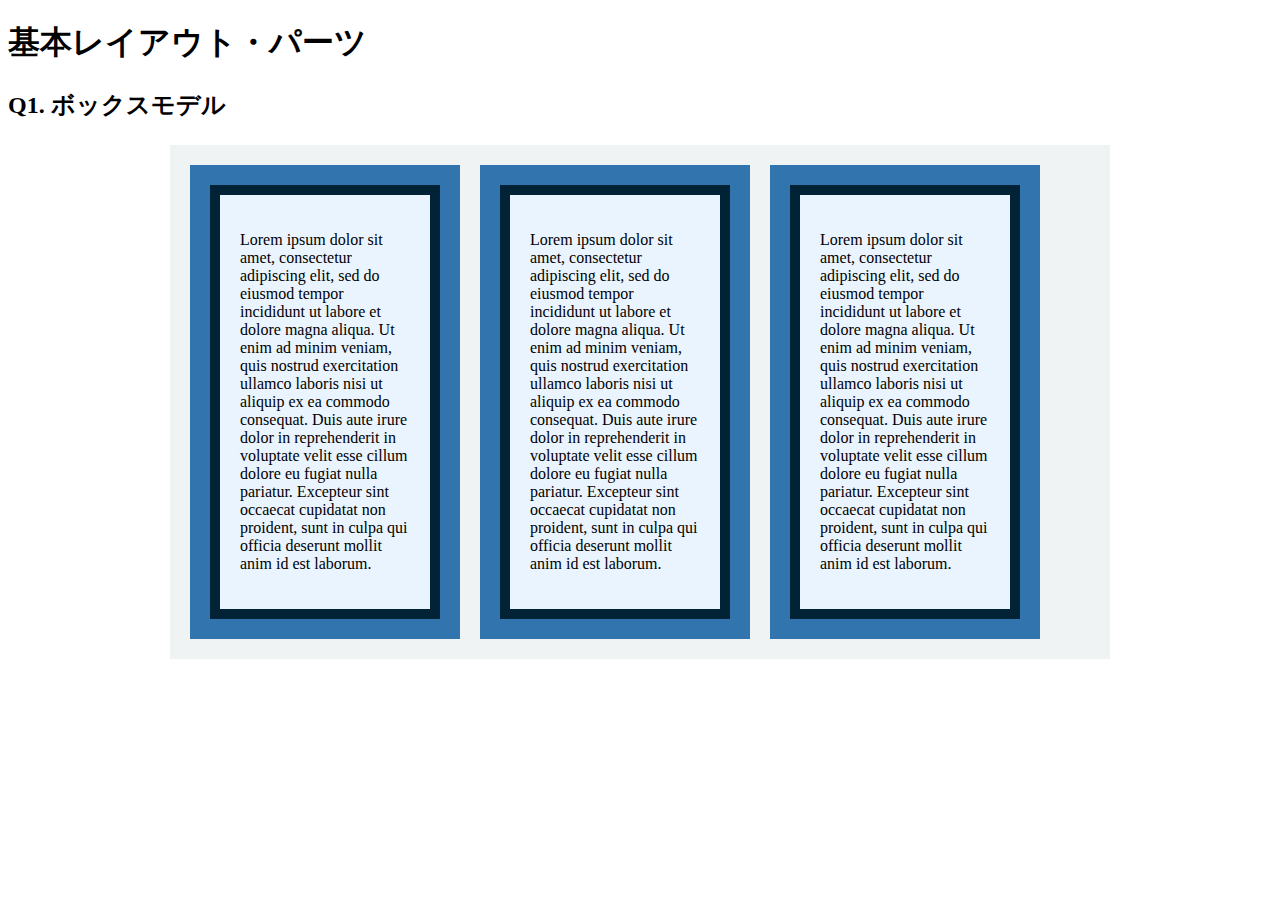
<file: layout_parts/q1/index.html>
<!DOCTYPE html>
<html>
  <head>
    <meta charset="utf-8">
    <meta http-equiv="X-UA-Compatible" content="IE=edge">
    <meta name="viewport" content="width=device-width, initial-scale=1.0, maximum-scale=1.0, user-scalable=no">
    <meta name="format-detection" content="telephone=no">
    <title>基本レイアウト・パーツ</title>
    <link rel="stylesheet" href="http://gizumo-inc.github.io/sample/front-lesson/layout_parts_new/assets/css/reset.css">
    <link rel="stylesheet" href="http://gizumo-inc.github.io/sample/front-lesson/layout_parts_new/assets/css/base.css">
    <link rel="stylesheet" href="css/style.css">
  </head>
  <body>
    <div class="wrapper">
      <h1 class="title">基本レイアウト・パーツ</h1>
      <h2 class="headline">
        <p class="headline__text">Q1. ボックスモデル</p>
      </h2>
      <div class="box">
        <!-- 回答はクラスq1の要素の中に書いてね -->
        <!-- すでについてるクラスにはstyleを指定しない。styleをつける場合は自分で新たにクラスをつけること -->
        <div class="q1 q1_box clearfix">
          <div class="q1_box_content">
            <div class="q1_box_content_text">
              <p>Lorem ipsum dolor sit amet, consectetur adipiscing elit, sed do eiusmod tempor incididunt ut labore et dolore magna aliqua. Ut enim ad minim veniam, quis nostrud exercitation ullamco laboris nisi ut aliquip ex ea commodo consequat. Duis aute irure dolor in reprehenderit in voluptate velit esse cillum dolore eu fugiat nulla pariatur. Excepteur sint occaecat cupidatat non proident, sunt in culpa qui officia deserunt mollit anim id est laborum.</p>
            </div>
          </div>
          <div class="q1_box_content">
            <div class="q1_box_content_text">
              <p>Lorem ipsum dolor sit amet, consectetur adipiscing elit, sed do eiusmod tempor incididunt ut labore et dolore magna aliqua. Ut enim ad minim veniam, quis nostrud exercitation ullamco laboris nisi ut aliquip ex ea commodo consequat. Duis aute irure dolor in reprehenderit in voluptate velit esse cillum dolore eu fugiat nulla pariatur. Excepteur sint occaecat cupidatat non proident, sunt in culpa qui officia deserunt mollit anim id est laborum.</p>
            </div>
          </div>
          <div class="q1_box_content">
            <div class="q1_box_content_text">
              <p>Lorem ipsum dolor sit amet, consectetur adipiscing elit, sed do eiusmod tempor incididunt ut labore et dolore magna aliqua. Ut enim ad minim veniam, quis nostrud exercitation ullamco laboris nisi ut aliquip ex ea commodo consequat. Duis aute irure dolor in reprehenderit in voluptate velit esse cillum dolore eu fugiat nulla pariatur. Excepteur sint occaecat cupidatat non proident, sunt in culpa qui officia deserunt mollit anim id est laborum.</p>
            </div>
          </div>
        </div>
        <!-- 回答はクラスq1の要素の中に書いてね -->
      </div>
    </div>
  </body>
</html>
</file>
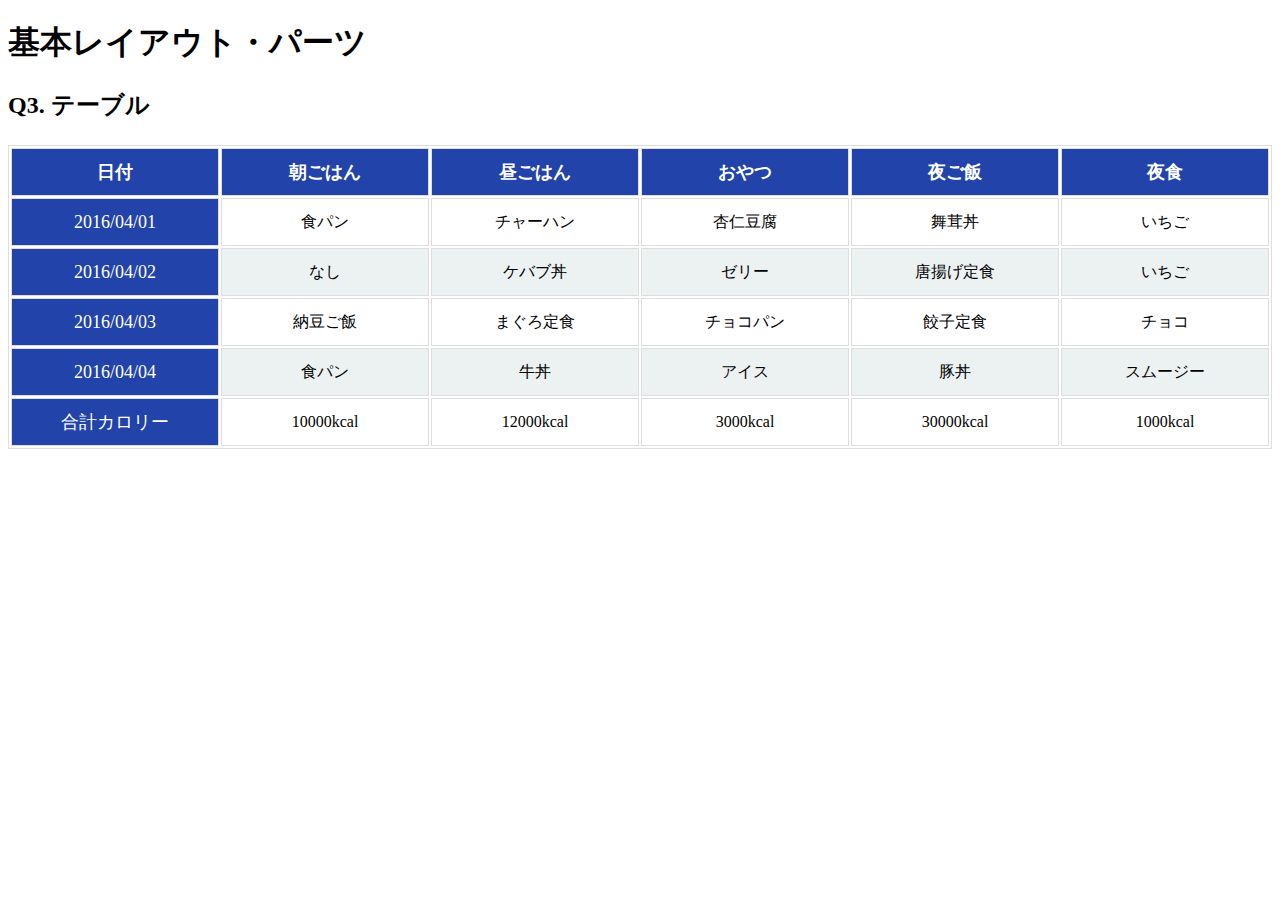
<file: layout_parts/q3/index.html>
<!DOCTYPE html>
<html>
  <head>
    <meta charset="utf-8">
    <meta http-equiv="X-UA-Compatible" content="IE=edge">
    <meta name="viewport" content="width=device-width, initial-scale=1.0, maximum-scale=1.0, user-scalable=no">
    <meta name="format-detection" content="telephone=no">
    <title>基本レイアウト・パーツ</title>
    <link rel="stylesheet" href="http://gizumo-inc.github.io/sample/front-lesson/layout_parts_new/assets/css/reset.css">
    <link rel="stylesheet" href="http://gizumo-inc.github.io/sample/front-lesson/layout_parts_new/assets/css/base.css">
    <link rel="stylesheet" href="css/style.css">
  </head>
  <body>
    <div class="wrapper">
      <h1 class="title">基本レイアウト・パーツ</h1>
      <h2 class="headline">
        <p class="headline__text">Q3. テーブル</p>
      </h2>
      <div class="box">
        <!-- 回答はクラスq3の要素の中に書いてね -->
        <!-- すでについてるクラスにはstyleを指定しない。styleをつける場合は自分で新たにクラスをつけること -->
        <div class="q3">
          <table class="question3"> 
            <thead>
              <tr>
                <th>日付</th>
                <th>朝ごはん</th>
                <th>昼ごはん</th>
                <th>おやつ</th>
                <th>夜ご飯</th>
                <th>夜食</th> 
              </tr>
            </thead>
            <tbody>
              <tr>
                <td>2016/04/01</td>
                <td>食パン</td>
                <td>チャーハン</td>
                <td>杏仁豆腐</td>
                <td>舞茸丼</td>
                <td>いちご</td>
              </tr>
              <tr>
                <td>2016/04/02</td>
                <td>なし</td>
                <td>ケバブ丼</td>
                <td>ゼリー</td>
                <td>唐揚げ定食</td>
                <td>いちご</td>
              </tr>
              <tr>
                <td>2016/04/03</td>
                <td>納豆ご飯</td>
                <td>まぐろ定食</td>
                <td>チョコパン</td>
                <td>餃子定食</td>
                <td>チョコ</td>
              </tr>
              <tr>
                <td>2016/04/04</td>
                <td>食パン</td>
                <td>牛丼</td>
                <td>アイス</td>
                <td>豚丼</td>
                <td>スムージー</td>
              </tr>
              <tr>
                <td>合計カロリー</td>
                <td>10000kcal</td>
                <td>12000kcal</td>
                <td>3000kcal</td>
                <td>30000kcal</td>
                <td>1000kcal</td>
              </tr>
            </tbody>
          </table>
          
        </div>
        <!-- 回答はクラスq3の要素の中に書いてね -->
      </div>
    </div>
  </body>
</html>
</file>
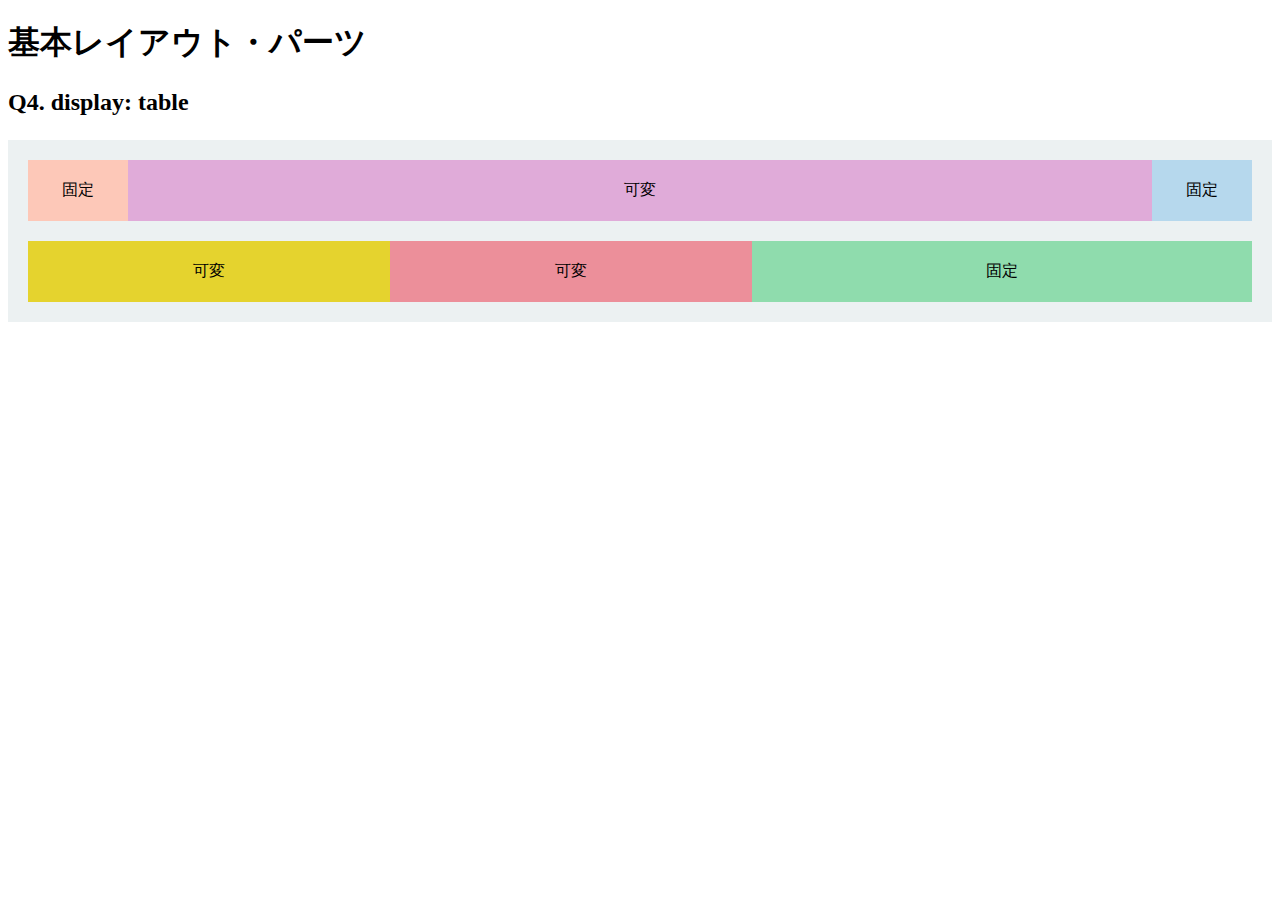
<file: layout_parts/q4/index.html>
<!DOCTYPE html>
<html>
  <head>
    <meta charset="utf-8">
    <meta http-equiv="X-UA-Compatible" content="IE=edge">
    <meta name="viewport" content="width=device-width, initial-scale=1.0, maximum-scale=1.0, user-scalable=no">
    <meta name="format-detection" content="telephone=no">
    <title>基本レイアウト・パーツ</title>
    <link rel="stylesheet" href="http://gizumo-inc.github.io/sample/front-lesson/layout_parts_new/assets/css/reset.css">
    <link rel="stylesheet" href="http://gizumo-inc.github.io/sample/front-lesson/layout_parts_new/assets/css/base.css">
    <link rel="stylesheet" href="css/style.css">
  </head>
  <body>
    <div class="wrapper">
      <h1 class="title">基本レイアウト・パーツ</h1>
      <h2 class="headline">
        <p class="headline__text">Q4. display: table</p>
      </h2>
      <div class="box"> 
        <!-- 回答はクラスq4の要素の中に書いてね -->
        <!-- すでについてるクラスにはstyleを指定しない。styleをつける場合は自分で新たにクラスをつけること -->
        <!-- 新たにタグは追加しなくてもできます。 -->
        <div class="q4 question4">
          <div class="q4_block">
            <div class="q4_block_container pink">固定</div>
            <div class="q4_block_container purple">可変</div>
            <div class="q4_block_container blue">固定</div> 
          </div>
          <div class="q4_block">
            <div class="q4_block_container yellow">可変</div>
            <div class="q4_block_container red">可変</div>
            <div class="q4_block_container green">固定</div>
          </div>
        </div>
        <!-- 回答はクラスq4の要素の中に書いてね -->
      </div>
    </div>
  </body>
</html>
</file>
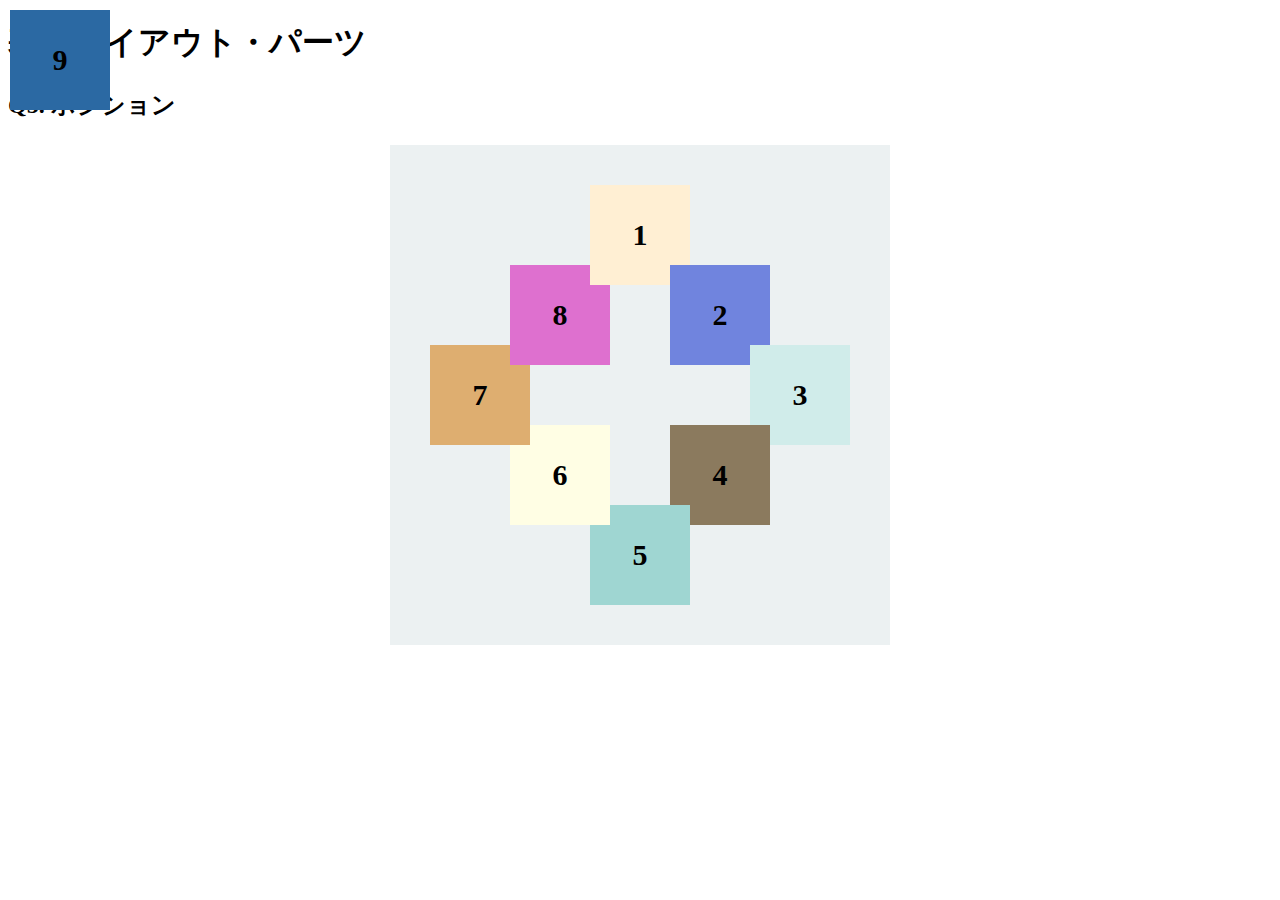
<file: layout_parts/q5/index.html>
<!DOCTYPE html>
<html>
  <head>
    <meta charset="utf-8">
    <meta http-equiv="X-UA-Compatible" content="IE=edge">
    <meta name="viewport" content="width=device-width, initial-scale=1.0, maximum-scale=1.0, user-scalable=no">
    <meta name="format-detection" content="telephone=no">
    <title>基本レイアウト・パーツ</title>
    <link rel="stylesheet" href="http://gizumo-inc.github.io/sample/front-lesson/layout_parts_new/assets/css/reset.css">
    <link rel="stylesheet" href="http://gizumo-inc.github.io/sample/front-lesson/layout_parts_new/assets/css/base.css">
    <link rel="stylesheet" href="css/style.css">
  </head>
  <body>
    <div class="wrapper">
      <h1 class="title">基本レイアウト・パーツ</h1>
      <h2 class="headline">
        <p class="headline__text">Q5. ポジション</p>
      </h2>
      <div class="box">
        <!-- 回答はクラスq5の要素の中に書いてね -->
        <!-- すでについてるクラスにはstyleを指定しない。styleをつける場合は自分で新たにクラスをつけること -->
        <!-- 新たにタグは追加しなくてもできます。 -->
        <div class="q5 question5">
          <div class="q5_container box_08">8</div>
          <div class="q5_container box_05">5</div>
          <div class="q5_container box_01">1</div>
          <div class="q5_container box_07">7</div>
          <div class="q5_container box_04">4</div>
          <div class="q5_container box_06">6</div>
          <div class="q5_container box_02">2</div>
          <div class="q5_container box_03">3</div>
          <div class="q5_container box_09">9</div>
        </div> 
        <!-- 回答はクラスq5の要素の中に書いてね -->
      </div>
    </div>
  </body>
</html>
</file>
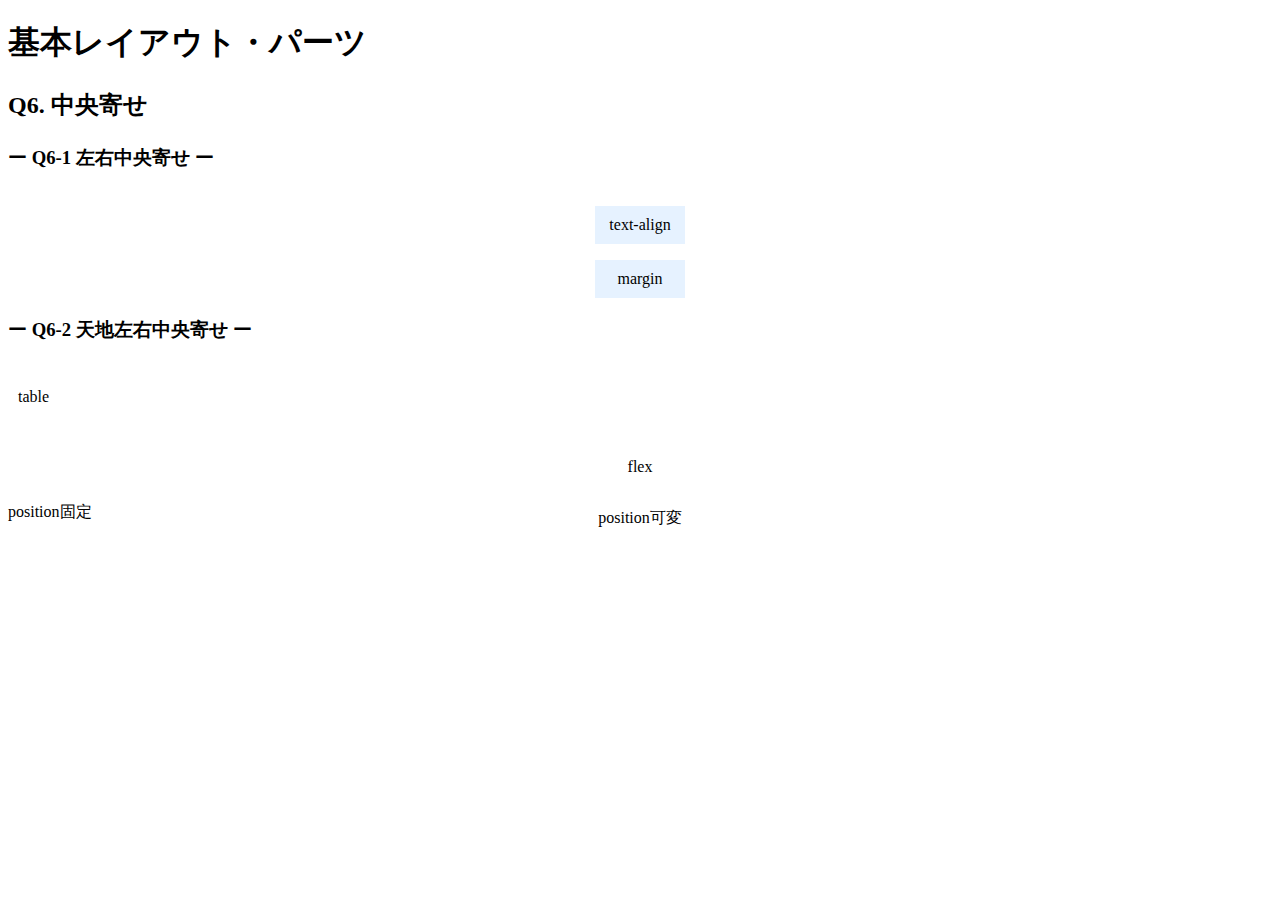
<file: layout_parts/q6/index.html>
<!DOCTYPE html>
<html>
  <head>
    <meta charset="utf-8">
    <meta http-equiv="X-UA-Compatible" content="IE=edge">
    <meta name="viewport" content="width=device-width, initial-scale=1.0, maximum-scale=1.0, user-scalable=no">
    <meta name="format-detection" content="telephone=no">
    <title>基本レイアウト・パーツ</title>
    <link rel="stylesheet" href="http://gizumo-inc.github.io/sample/front-lesson/layout_parts_new/assets/css/reset.css">
    <link rel="stylesheet" href="http://gizumo-inc.github.io/sample/front-lesson/layout_parts_new/assets/css/base.css">
    <link rel="stylesheet" href="css/style.css">
  </head>
  <body>
    <div class="wrapper">
      <h1 class="title">基本レイアウト・パーツ</h1>
      <h2 class="headline">
        <p class="headline__text">Q6. 中央寄せ</p>
      </h2>
      <div class="box">
        <div class="box__inner">
          <h3 class="box__headline">
            <p class="box__headline__text">ー Q6-1 左右中央寄せ ー</p>
          </h3>
          <div class="q6 q6--horizontal">
            <!-- Q6-1の回答はここに書いてね -->
            <!-- 新たにタグは追加しなくてもできます。 -->
            <div class="q6__box text-align">
              <div class="q6_text-align">
                <p class="q6_text-align_text">text-align</p>
              </div>
            </div>
            <!-- Q6-1の回答はここに書いてね -->

            <!-- Q6-1の回答はここに書いてね -->
            <!-- 新たにタグは追加しなくてもできます。 -->
            <div class="q6__box margin">
              <p class="q6_margin_text">margin</p> 
            </div>
            <!-- Q6-1の回答はここに書いてね -->
          </div>
        </div>

        <div class="box__inner">
          <h3 class="box__headline">
            <p class="box__headline__text">ー Q6-2 天地左右中央寄せ ー</p>
          </h3>
          <!-- Q6-2の回答はここに書いてね -->
          <!-- すでについてるクラスにはstyleを指定しない。styleをつける場合は自分で新たにクラスをつけること -->
          <!-- 新たにタグは追加しなくてもできます。 -->
          <div class="q6 q6--around table">
            <div class="q6_table">
              <p class="q6_table_text">table</p>
            </div>
          </div>
          <!-- Q6-2の回答はここに書いてね -->

          <!-- Q6-2の回答はここに書いてね -->
          <!-- すでについてるクラスにはstyleを指定しない。styleをつける場合は自分で新たにクラスをつけること -->
          <!-- 新たにタグは追加しなくてもできます。 -->
          <div class="q6 q6--around flex">
            <p class="q6_flex_text">flex</p>
          </div>
          <!-- Q6-2の回答はここに書いてね -->

          <div class="q6 q6--position">
            <!-- Q6-2の回答はここに書いてね -->
            <!-- すでについてるクラスにはstyleを指定しない。styleをつける場合は自分で新たにクラスをつけること -->
            <!-- 新たにタグは追加しなくてもできます。 -->
            <div class="q6__box is-stable position_left">
              <p class="q6__box__inner q6_position_left_text">position固定</p>
            </div>
            <!-- Q6-2の回答はここに書いてね -->

            <!-- Q6-2の回答はここに書いてね -->
            <!-- すでについてるクラスにはstyleを指定しない。styleをつける場合は自分で新たにクラスをつけること -->
            <!-- 新たにタグは追加しなくてもできます。 -->
            <div class="q6__box is-flexible position_right">
              <p class="q6__box__inner q6_position_right_text">position可変</p>
            </div>
            <!-- Q6-2の回答はここに書いてね -->
          </div>
        </div>
      </div>
    </div>
  </body>
</html>
</file>
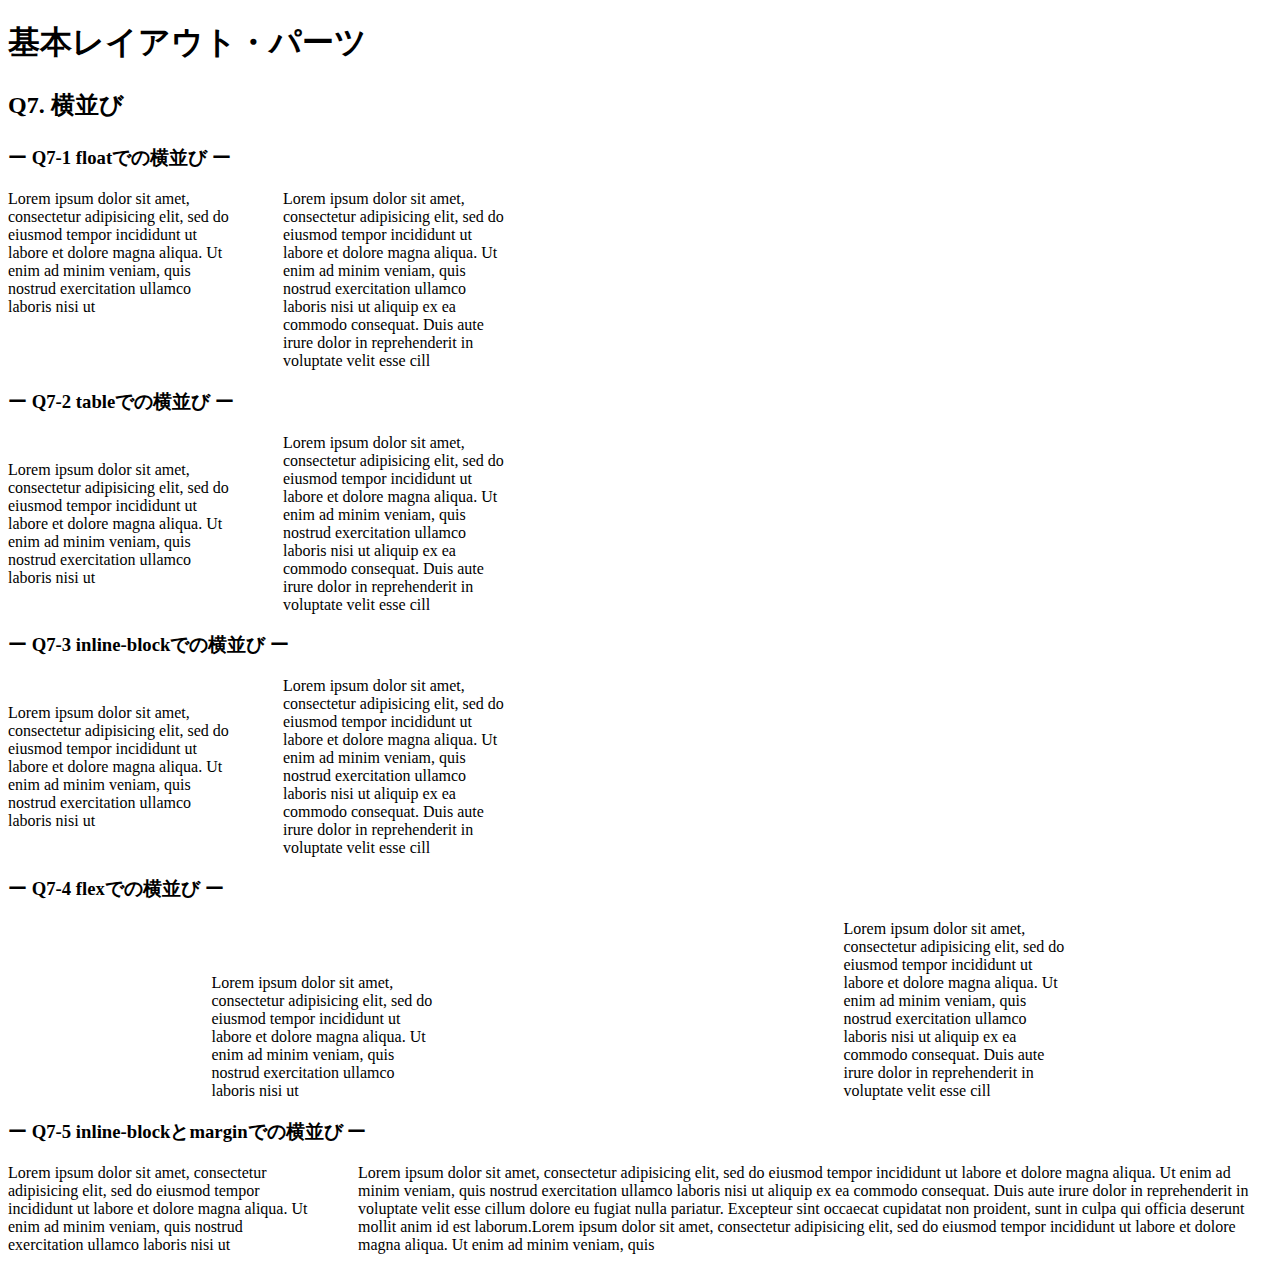
<file: layout_parts/q7/index.html>
<!DOCTYPE html>
<html>
  <head>
    <meta charset="utf-8">
    <meta http-equiv="X-UA-Compatible" content="IE=edge">
    <meta name="viewport" content="width=device-width, initial-scale=1.0, maximum-scale=1.0, user-scalable=no">
    <meta name="format-detection" content="telephone=no">
    <title>基本レイアウト・パーツ</title>
    <link rel="stylesheet" href="http://gizumo-inc.github.io/sample/front-lesson/layout_parts_new/assets/css/reset.css">
    <link rel="stylesheet" href="http://gizumo-inc.github.io/sample/front-lesson/layout_parts_new/assets/css/base.css">
    <link rel="stylesheet" href="css/style.css">
  </head>
  <body>
    <div class="wrapper">
      <h1 class="title">基本レイアウト・パーツ</h1>
      <h2 class="headline">
        <p class="headline__text">Q7. 横並び</p>
      </h2>
      <div class="box">
        <div class="box__inner">
          <h3 class="box__headline">
            <p class="box__headline__text">ー Q7-1 floatでの横並び ー</p>
          </h3>
          <!-- Q7の回答はここに書いてね -->
          <!-- すでについてるクラスにはstyleを指定しない。styleをつける場合は自分で新たにクラスをつけること -->
          <!-- 新たにタグは追加しなくてもできます。 -->
          <div class="q7 q7--float question7_float">
            <div class="q7__inner clearfix">
              <div class="q7__box question7_text question7_float_inner_text">
                Lorem ipsum dolor sit amet, consectetur adipisicing elit, sed do eiusmod tempor incididunt ut labore et dolore magna aliqua. Ut enim ad minim veniam, quis nostrud exercitation ullamco laboris nisi ut
              </div>
              <div class="q7__box question7_text question7_float_inner_text">
                Lorem ipsum dolor sit amet, consectetur adipisicing elit, sed do eiusmod tempor incididunt ut labore et dolore magna aliqua. Ut enim ad minim veniam, quis nostrud exercitation ullamco laboris nisi ut aliquip ex ea commodo consequat. Duis aute irure dolor in reprehenderit in voluptate velit esse cill
              </div>
            </div>
          </div>
          <!-- Q7の回答はここに書いてね -->
        </div>

        <div class="box__inner">
          <h3 class="box__headline">
            <p class="box__headline__text">ー Q7-2 tableでの横並び ー</p>
          </h3>
          <!-- Q7の回答はここに書いてね -->
          <!-- すでについてるクラスにはstyleを指定しない。styleをつける場合は自分で新たにクラスをつけること -->
          <!-- 新たにタグは追加しなくてもできます。 -->
          <div class="q7 q7--table">
            <div class="q7__inner question7_table">
              <div class="q7__box question7_table_box">
                <div class="q7__box__text question7_text">
                  Lorem ipsum dolor sit amet, consectetur adipisicing elit, sed do eiusmod tempor incididunt ut labore et dolore magna aliqua. Ut enim ad minim veniam, quis nostrud exercitation ullamco laboris nisi ut
                </div>
              </div>
              <div class="q7__box question7_table_box">
                <div class="q7__box__text question7_text">
                  Lorem ipsum dolor sit amet, consectetur adipisicing elit, sed do eiusmod tempor incididunt ut labore et dolore magna aliqua. Ut enim ad minim veniam, quis nostrud exercitation ullamco laboris nisi ut aliquip ex ea commodo consequat. Duis aute irure dolor in reprehenderit in voluptate velit esse cill
                </div>
              </div>
            </div>
          </div>
          <!-- Q7の回答はここに書いてね -->
        </div>

        <div class="box__inner">
          <h3 class="box__headline">
            <p class="box__headline__text">ー Q7-3 inline-blockでの横並び ー</p>
          </h3>
          <!-- Q7の回答はここに書いてね -->
          <!-- すでについてるクラスにはstyleを指定しない。styleをつける場合は自分で新たにクラスをつけること -->
          <!-- 新たにタグは追加しなくてもできます。 -->
          <div class="q7 q7--inlineblock">
            <div class="q7__inner question7_inlineblock">
              <div class="q7__box question7_text question7_inlineblock_text">
                Lorem ipsum dolor sit amet, consectetur adipisicing elit, sed do eiusmod tempor incididunt ut labore et dolore magna aliqua. Ut enim ad minim veniam, quis nostrud exercitation ullamco laboris nisi ut
              </div>
              <div class="q7__box question7_text question7_inlineblock_text">
                Lorem ipsum dolor sit amet, consectetur adipisicing elit, sed do eiusmod tempor incididunt ut labore et dolore magna aliqua. Ut enim ad minim veniam, quis nostrud exercitation ullamco laboris nisi ut aliquip ex ea commodo consequat. Duis aute irure dolor in reprehenderit in voluptate velit esse cill
              </div>
            </div>
          </div>
          <!-- Q7の回答はここに書いてね -->
        </div>

        <div class="box__inner">
          <h3 class="box__headline">
            <p class="box__headline__text">ー Q7-4 flexでの横並び ー</p>
          </h3>
          <!-- Q7の回答はここに書いてね -->
          <!-- すでについてるクラスにはstyleを指定しない。styleをつける場合は自分で新たにクラスをつけること -->
          <!-- 新たにタグは追加しなくてもできます。 -->
          <div class="q7 q7--flex">
            <div class="q7__inner question7_flex">
              <div class="q7__box question7_text question7_text_flex">
                Lorem ipsum dolor sit amet, consectetur adipisicing elit, sed do eiusmod tempor incididunt ut labore et dolore magna aliqua. Ut enim ad minim veniam, quis nostrud exercitation ullamco laboris nisi ut
              </div>
              <div class="q7__box question7_text question7_text_flex">
                Lorem ipsum dolor sit amet, consectetur adipisicing elit, sed do eiusmod tempor incididunt ut labore et dolore magna aliqua. Ut enim ad minim veniam, quis nostrud exercitation ullamco laboris nisi ut aliquip ex ea commodo consequat. Duis aute irure dolor in reprehenderit in voluptate velit esse cill
              </div>
            </div>
          </div>
          <!-- Q7の回答はここに書いてね -->
        </div>

        <div class="box__inner">
          <h3 class="box__headline">
            <p class="box__headline__text">ー Q7-5 inline-blockとmarginでの横並び ー</p>
          </h3>
          <!-- Q7の回答はここに書いてね -->
          <!-- すでについてるクラスにはstyleを指定しない。styleをつける場合は自分で新たにクラスをつけること -->
          <!-- 新たにタグは追加しなくてもできます。 -->
          <div class="q7 q7--margin">
            <div class="q7__inner is-full question7_margin">
              <div class="q7__box question7_margin_box">
                <div class="q7__box__text question7_margin_text">
                  Lorem ipsum dolor sit amet, consectetur adipisicing elit, sed do eiusmod tempor incididunt ut labore et dolore magna aliqua. Ut enim ad minim veniam, quis nostrud exercitation ullamco laboris nisi ut
                </div>
              </div>
              <div class="q7__box question7_margin_box_flexible">
                <div class="q7__box__text question7_margin_text">
                  Lorem ipsum dolor sit amet, consectetur adipisicing elit, sed do eiusmod tempor incididunt ut labore et dolore magna aliqua. Ut enim ad minim veniam, quis nostrud exercitation ullamco laboris nisi ut aliquip ex ea commodo consequat. Duis aute irure dolor in reprehenderit in voluptate velit esse cillum dolore eu fugiat nulla pariatur. Excepteur sint occaecat cupidatat non proident, sunt in culpa qui officia deserunt mollit anim id est laborum.Lorem ipsum dolor sit amet, consectetur adipisicing elit, sed do eiusmod tempor incididunt ut labore et dolore magna aliqua. Ut enim ad minim veniam, quis
                </div>
              </div>
            </div>
          </div> 
          <!-- Q7の回答はここに書いてね -->
        </div>
      </div>
    </div>
  </body>
</html>
</file>
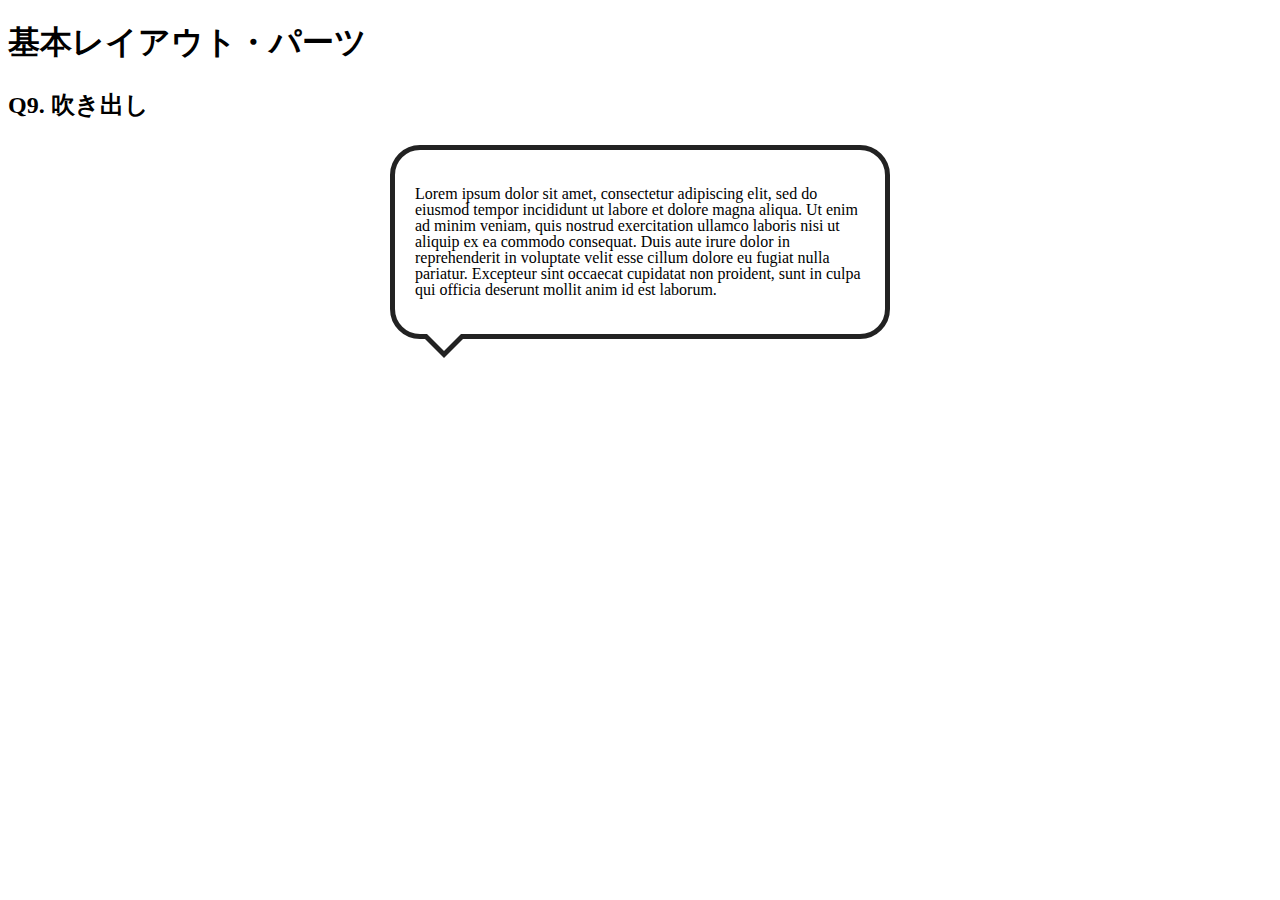
<file: layout_parts/q9/index.html>
<!DOCTYPE html>
<html>
  <head>
    <meta charset="utf-8">
    <meta http-equiv="X-UA-Compatible" content="IE=edge">
    <meta name="viewport" content="width=device-width, initial-scale=1.0, maximum-scale=1.0, user-scalable=no">
    <meta name="format-detection" content="telephone=no">
    <title>基本レイアウト・パーツ</title>
    <link rel="stylesheet" href="http://gizumo-inc.github.io/sample/front-lesson/layout_parts_new/assets/css/reset.css">
    <link rel="stylesheet" href="http://gizumo-inc.github.io/sample/front-lesson/layout_parts_new/assets/css/base.css">
    <link rel="stylesheet" href="css/style.css">
  </head>
  <body>
    <div class="wrapper">
      <h1 class="title">基本レイアウト・パーツ</h1>
      <h2 class="headline">
        <p class="headline__text">Q9. 吹き出し</p>
      </h2>
      <div class="box">
        <!-- 回答はクラスq9の要素の中に書いてね -->
        <!-- すでについてるクラスにはstyleを指定しない。styleをつける場合は自分で新たにクラスをつけること -->
        <div class="q9 question9">
          <div class="question9_box">
            <p class="question9_box_text">Lorem ipsum dolor sit amet, consectetur adipiscing elit, sed do eiusmod tempor incididunt ut labore et dolore magna aliqua. Ut enim ad minim veniam, quis nostrud exercitation ullamco laboris nisi ut aliquip ex ea commodo consequat. Duis aute irure dolor in reprehenderit in voluptate velit esse cillum dolore eu fugiat nulla pariatur. Excepteur sint occaecat cupidatat non proident, sunt in culpa qui officia deserunt mollit anim id est laborum.</p>
          </div>
        </div>
        <!-- 回答はクラスq9の要素の中に書いてね -->
      </div>
    </div>
  </body>
</html>
</file>
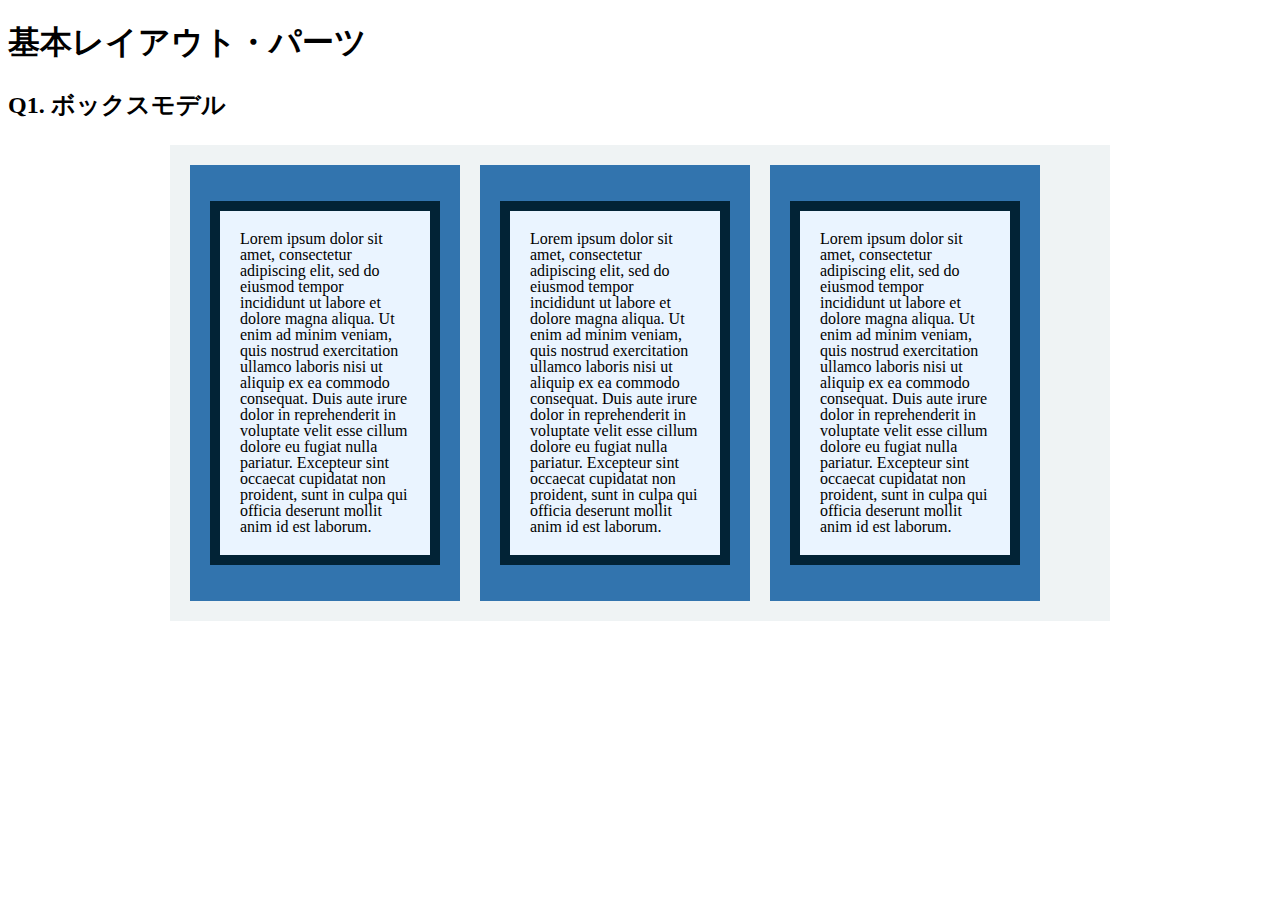
<file: layout_parts/q1/answer/index.html>
<!DOCTYPE html>
<html>
  <head>
    <meta charset="utf-8">
    <meta http-equiv="X-UA-Compatible" content="IE=edge">
    <meta name="viewport" content="width=device-width, initial-scale=1.0, maximum-scale=1.0, user-scalable=no">
    <meta name="format-detection" content="telephone=no">
    <title>基本レイアウト・パーツ</title>
    <link rel="stylesheet" href="http://gizumo-inc.github.io/sample/front-lesson/layout_parts_new/assets/css/reset.css">
    <link rel="stylesheet" href="http://gizumo-inc.github.io/sample/front-lesson/layout_parts_new/assets/css/base.css">
    <link rel="stylesheet" href="css/style.css">
  </head>
  <body>
    <div class="wrapper">
      <h1 class="title">基本レイアウト・パーツ</h1>
      <h2 class="headline">
        <p class="headline__text">Q1. ボックスモデル</p>
      </h2>
      <div class="box">
        <!--
             この問題はmarginとpaddingとborderをうまく使ってボックスを配置する問題です。
             レイアウトとしては、1つの大きなボックスの中に3つのボックスが横並びになっていて、
             さらにその3つのボックスの中にそれぞれ1つずつボックスが入っている形になっています。
             3つのボックスはfloatで横並びにしているので、clearfixでの解除も忘れないようにしてください。

             ■この問題で使う大事なプロパティ
             ・margin
             ・padding
             ・border
             ・float
        -->
        <!-- 回答はクラスq1の要素の中に書いてね -->
        <!-- すでについてるクラスにはstyleを指定しない。styleをつける場合は自分で新たにクラスをつけること -->


        <!-- ここ以下を参考にしてください。 -->
        <!-- 「すでについてるクラスにはstyleを指定しない」という指示があるので、q1というクラスにはスタイルを指定せずに、q1__contentというクラスを追加して、そこに自分が指定したいスタイルを指定します。また、子要素のq1__content__boxというクラスは3つありfloatでの横並びする予定なので、親要素であるここでclearfixを付けてあげることをお忘れなく。 -->
        <div class="q1 q1__content clearfix">
          <!-- q1__content__boxというクラスは、背景が濃い青のボックスになります。このボックスが3つ横並びなので同じ階層に<div class="q1__content__box"></div>を3つ書きます。 -->
          <div class="q1__content__box">
            <!-- q1__content__textというクラスは、背景が濃い青のボックスの中にあるボックスですので、3つある<div class="q1__content__box"></div>の中に<p class="q1__content__text"></p>をそれぞれに入れてあげましょう。テキストが入る部分なのでpタグを使用します。 -->
            <p class="q1__content__text">Lorem ipsum dolor sit amet, consectetur adipiscing elit, sed do eiusmod tempor incididunt ut labore et dolore magna aliqua. Ut enim ad minim veniam, quis nostrud exercitation ullamco laboris nisi ut aliquip ex ea commodo consequat. Duis aute irure dolor in reprehenderit in voluptate velit esse cillum dolore eu fugiat nulla pariatur. Excepteur sint occaecat cupidatat non proident, sunt in culpa qui officia deserunt mollit anim id est laborum.</p>
          </div>

          <div class="q1__content__box">
            <p class="q1__content__text">Lorem ipsum dolor sit amet, consectetur adipiscing elit, sed do eiusmod tempor incididunt ut labore et dolore magna aliqua. Ut enim ad minim veniam, quis nostrud exercitation ullamco laboris nisi ut aliquip ex ea commodo consequat. Duis aute irure dolor in reprehenderit in voluptate velit esse cillum dolore eu fugiat nulla pariatur. Excepteur sint occaecat cupidatat non proident, sunt in culpa qui officia deserunt mollit anim id est laborum.</p>
          </div>

          <div class="q1__content__box">
            <p class="q1__content__text">Lorem ipsum dolor sit amet, consectetur adipiscing elit, sed do eiusmod tempor incididunt ut labore et dolore magna aliqua. Ut enim ad minim veniam, quis nostrud exercitation ullamco laboris nisi ut aliquip ex ea commodo consequat. Duis aute irure dolor in reprehenderit in voluptate velit esse cillum dolore eu fugiat nulla pariatur. Excepteur sint occaecat cupidatat non proident, sunt in culpa qui officia deserunt mollit anim id est laborum.</p>
          </div>
        </div>
        <!-- ここ以上を参考にしてください。  -->


        <!-- 回答はクラスq1の要素の中に書いてね -->
      </div>
    </div>
  </body>
</html>
</file>
<file: layout_parts/q1/css/style.css>
@charset "UTF-8";

/* 回答はここに書いてね */
.clearfix:after {
  content: "";
  display: block;
  clear: both;
}

.q1_box {
  width: 900px;
  background-color: #eff3f4;
  padding: 20px;
  margin: auto;
}

.q1_box_content {
  width: 230px;
  background-color: #3274ae;
  margin-left: 20px;
  padding: 20px;
  float: left;
}

.q1_box_content:first-child {
  margin-left: 0;
}

.q1_box_content_text {
	padding: 20px;
	background-color: #eaf4ff;
	border: solid 10px #022336;
}

/* 回答はここに書いてね */
</file>
<file: layout_parts/q3/css/style.css>
@charset "UTF-8";

/* 回答はここに書いてね */

.question3 {
  width: 100%;
  border: solid #dedede 1px;
  table-layout: fixed;
  text-align: center  ;
}

.question3 th{
  font-size: 18px;
  line-height: 26px;
  color: #fff;
  background-color: #2244aa;
}


.question3 th, .question3 td {
    padding: 10px;
    border: 1px solid #dedede;
}

.question3 td:first-child {
  font-size: 18px;
  line-height: 26px;
  color: #fff;
  background-color: #2244aa;
}

.question3 tr:nth-child(even) {
  background-color: #ecf1f2;
}

.question3 tbody tr:last-child {
  border-top: dashed #000 2px;
}
/* 回答はここに書いてね */
</file>
<file: layout_parts/q4/css/style.css>
@charset "UTF-8"; 

/* 回答はここに書いてね */
.question4 {
  padding: 20px;
  background-color: #ECF1F2;
}

.q4_block {
  width: 100%;
  display: table;
  margin-top: 20px;
}

.q4_block:first-child {
  margin-top: 0;
}

.q4_block_container {
 display: table-cell;
 padding: 20px 0;
 text-align: center;
}

.pink {
  width: 100px;
  background-color: #fdc8b8;
}

.purple {
  background-color: #e0abd9;
}

.blue {
  width: 100px;
  background-color: #b6d8ed;
}

.yellow {
  background-color: #e5d32e;
}

.red {
  background-color: #ec8f9a;
}

.green {
  width: 500px;
  background-color: #8fdcad;
}
/* 回答はここに書いてね */
</file>
<file: layout_parts/q5/css/style.css>
@charset "UTF-8";

/* 回答はここに書いてね */
.question5 {
  width: 500px;
  height: 500px;
  background-color: #ecf1f2;
  margin: auto;
  position: relative;
}

.q5_container {
  position: absolute;
  width: 100px;
  font-weight: bold;
  font-size: 30px;
  line-height: 100px;
  text-align: center;
}

.box_01 {
  background-color: #ffefd3; 
  top: 40px;
  left: 200px;
  z-index: 1;
}

.box_02 {
  background-color: #7084de;
  top: 120px;
  left: 280px;
  z-index: 2;
}

.box_03 {
  background-color: #d0ecea;
  top: 200px;
  left: 360px;
  z-index: 3;
}

.box_04 {
  background-color: #8b7a5e;
  top: 280px;
  left: 280px;
  z-index: 4;
}

.box_05 {
  background-color: #9fd6d2; 
  top: 360px;
  left: 200px;
  z-index: 5;
}

.box_06 {
  background-color: #fffee4;
  top: 280px;
  left: 120px;
  z-index: 6;
}

.box_07 {
  background-color: #deae70;
  top: 200px;
  left: 40px;
  z-index: 7;
}

.box_08 {
  background-color: #de70cf;
  top: 120px;
  left: 120px;
  z-index: 8;
}

.box_08:after {
  width: 20px;
  height: 20px;
  background-color: #ffefd3;
  position: absolute;
  top: 0;
  right: 0;
  content: "";
}

.box_09 {
  background-color: #2b69a3;
  position: fixed;
  top: 10px;
  left: 10px;
  }

/* 回答はここに書いてね */
</file>
<file: layout_parts/q6/css/style.css>
@charset "UTF-8";

/* 回答はここに書いてね */

.q6_text-align_text, .q6_margin_text {
  text-align: center;
  width: 90px;
  background-color: #e6f2ff;
  padding: 10px 0;
}

.q6_text-align {
  text-align: center;
}

.q6_text-align_text {
  display: inline-block;
}

.q6_margin_text {
  margin: auto;
}

.table {
  display: table;
}

.q6_table_text, .q6_flex_text {
  display: inline-block;
  padding: 10px;
  background-color: #fff;
}

.q6_table {
  display: table-cell;
  text-align: center;
  vertical-align: middle;
}

.flex {
  display: flex;
  justify-content: center;
  align-items: center;
}

.position_left, .position_right {
  position: relative;
}

.q6_position_left_text {
  position: absolute;
  top: 0;
  left: 0;
  right: 0;
  bottom: 0;
  margin: auto;
}

.q6_position_right_text {
  position: absolute;
  top: 50%;
  left: 50%;
  transform: translate(-50% , -50%);
}
/* 回答はここに書いてね */
</file>
<file: layout_parts/q7/css/style.css>
@charset "UTF-8";

/* 回答はここに書いてね */
.question7_text {
  width: 225px;
  font-size: 16px;
  box-sizing: border-box;
  margin-left: 50px;
}

.question7_text:first-child {
  margin-left: 0;
}

/*float*/
.clearfix::after {
  content: "";
  display: block;
  clear: both;
}

.question7_float_inner_text {
  float: left;
}

/*table*/
.question7_table {
  display: table;
}

.question7_table_box {
  display: table-cell;
  vertical-align: middle;
  padding-left: 50px;
}

.question7_table_box:first-child {
  padding-left: 0;
}


/*inline-block*/
.question7_inlineblock {
  font-size: 0;
}

.question7_inlineblock_text {
  display: inline-block;
  vertical-align: middle;
}


/*flex*/
.question7_flex {
  display: flex;
  justify-content: space-around;
  align-items: flex-end;
}

.question7_text_flex {
  margin-left: 0;
}


/*margin*/
.question7_margin {
  font-size: 0;
}

.question7_margin_box {
  display: inline-block;
  width: 300px;
  vertical-align: top;
}

.question7_margin_box_flexible {
  display: inline-block;
  width: 100%;
  margin-left: -300px;
  padding-left: 350px;
  box-sizing: border-box;
  vertical-align: top;
}

.question7_margin_text {
  font-size: 16px;
} 

/* 回答はここに書いてね */
</file>
<file: layout_parts/q9/css/style.css>
@charset "UTF-8";

/* 回答はここに書いてね */

.question9_box {
  position: relative;
  width: 500px;
  margin: auto;
  border: solid 5px #222;
  border-radius: 30px;
  box-sizing: border-box;
}

.question9_box_text {
  font-size: 16px;
  line-height: 16px;
  padding: 20px;
}

.question9_box:before, .question9_box:after {
  content: '';
  position: absolute;
  border-width: 20px 20px 0 20px;
  border-style: solid;
  transform: translate(-50%, -50%);
  left: 10%;
}

.question9_box:before {
  z-index: 1;
  border-color: #222 transparent;
  bottom: -34px;
}

.question9_box:after {
  z-index: 2;
  border-color: #fff transparent;
  border-width: 20px 20px 0 20px;
  bottom: -27px;
}
/* 回答はここに書いてね */
</file>
<file: layout_parts/q1/answer/css/style.css>
@charset "UTF-8";

/*          --- 注意事項 ---

-  [1] から [16] の順番に指示にしたがってコメントアウトを外していって、どうなっていくかを逐一ブラウザで確認しましょう。
- padding/margin/width/height/border/box-sizingについての知識、使い方を学びましょう。
- デベロッパーツールは常に開いておくようにしましょう。
- デベロッパーツールの「Elements」タブでHTML要素にホバーすると、色付きでmargin/padding/borderのエリアの表示や幅・高さの表示がされます。
- デベロッパーツールの「Elements」タブでHTML要素をクリックすると、それに指定されているスタイルの確認などができます。そこの左にあるチェックボックスのチェックを付けたり外したりして、そのスタイルがどういう役割なのかを確認しましょう。

*/


/* [9] 「clearfix」クラスに対してスタイルの指定をしている直下の5行のコメントアウトを外す => これで、「clearfix」というクラスに対して下記のスタイルが指定されます。つまり、「clearfix」が使えるようになりました。これをしてあげると、うまく表示されなかった「.q1__content」が、3つの濃い青いボックスを囲うようにちゃんと表示されたと思います。 [10]は58行目。 */
.clearfix:after {
  display: block;
  content: "";
  clear: both;
} 

/* q1__contentというクラスに対してのスタイルの指定 */
.q1__content {
  /* [1] 下の行のwidthのコメントアウトを外す => 画面いっぱいだったテキストの範囲が900pxになっています。デベロッパーツールで確認してみましょう。 [2]は29行目。*/
  width: 900px; 
  /* [3] 下の行のmarginのコメントアウトを外す => この要素「.q1__content」が中央になる。ブロック要素（幅を指定しないと親要素の幅と同じになる）に親要素以下の幅を決めると決めた幅の外はmarginの扱いになるので、それを左右に振り分ける感じです。デベロッパーツールで確認すると左右にオレンジ（margin）のエリアが表示されます。 [4]は27行目。 */
  margin: 0 auto; 
  /* [4] 下の行のpaddingのコメントアウトを外す => paddingというのは、その要素の内側の余白です。このレイアウトでは、「.q1__content」の周りに余白があるのでこういう場合は「.q1__content」の内側の余白としてpaddingをつけてあげましょう。デベロッパーツールで確認するとpaddingのエリアは緑で表示されます。 [5]は32行目。 */
  padding: 20px;
  /* [2] 下の行のbackground-colorのコメントアウトを外す => widthで指定した幅の範囲に背景色が反映されます。 [3]は25行目。 */
  background-color: #eff3f4; 

  /* [5] 補足ですが、デベロッパーツールでこの「.q1__content」の要素を見てみると、幅が940pxになっています。指定している幅は900pxなのになぜ940pxになってしまっているのでしょうか。それは上述してるようにpaddingというのは内側の余白だからです。原則として、「要素の幅 = 指定したwidth + padding + border（今回は指定してない）」になります。ここでは、width900px + 左右のpadding20pxずつで940pxになっています。下の行のbox-sizingのコメントアウトを外して見てください。この指定をすると「要素の幅 = 指定したwidth + padding」だったのが「要素の幅 = 指定したwidth」になります。つまり、指定した幅の中にpadding/borderを含めるというものになります。それがわかったら、再度コメントアウトしておきましょう。 [6]は46行目。 */
  /*box-sizing: border-box; */
}

/* q1__content__boxというクラスに対してのスタイルの指定（同じクラス全てに指定されるスタイル） */
.q1__content__box {
  /* [8] 下の行のfloatのコメントアウトを外す => 3つある「.q1__content__box」の要素を横並びにしたいから、DIV PUZZLEでやったとおり横並びにしたい要素にfloatの指定をします。この状態でブラウザで確認すると3つの「.q1__content__box」クラスを囲っている灰色の背景が変な形になってしまっています。それはfloatの指定をしたため起きてしまったものです。floatを指定したら、floatを指定した親要素でclearfixのスタイルも指定しておかなければいけませんね。 [9]は14行目。 */
  float: left;
  /* [15] 下の行のmargin-leftのコメントアウトを外す => marginとはpaddingとは違い要素の外側の余白の指定です。この「.q1__content__box」は3つ並んでますが、それ同士がくっついてしまっているので余白をつけてあげましょう。 [16]は50行目。 */
  margin-left: 20px;
  /* [12] 下の行のpaddingのコメントアウトを外す => paddingとは要素の内側の余白と説明しました。この「.q1__content__box」は濃い青の背景が指定されているので、内側の余白（padding）を20pxをとってあげると、濃い青の背景が見えるようになる。 [13]は61行目。 */
  padding: 20px;
  /* [7] 下の行のwidthのコメントアウトを外す => 濃い青の背景色の要素の幅が230pxになります。 [8]は38行目。 */
  width: 230px;
  /* [6] 下の行のbackground-colorのコメントアウトを外す => 濃い青の背景色が反映されます。 [7]は44行目。 */
  background-color: #3274ae; 
}

/* [16] 下の3行のコメントアウトを外す => 上記の[15]で3つ横並びの「.q1__content__box」同士の余白をmargin-leftで取りました。しかし、一番左にある「.q1__content__box」にはmargin-leftが不要なので、そのmargin-leftを0にしてあげましょう。 */
.q1__content .q1__content__box:first-child {
  margin-left: 0;
} 

.q1__content__text {
  /* [14] 下の行のpaddingのコメントアウトを外す => [13]で指定した枠線（border）とテキストの間に余白がないので、内側の余白（padding）を付けてあげます。そうすることで、枠線（border）とテキストの間に余白ができます。 [15]は40行目。 */
  padding: 20px;
  /* [10] 下の2行のfont-sizeとline-heightのコメントアウトを外す => テキストの文字のサイズ（font-size）とテキストの行の高さ（line-height）を指定しました。 [11]は63行目。 */
  font-size: 16px;
  line-height: 16px; 
  /* [13] 下の行のborderのコメントアウトを外す => borderとは枠線を指定するCSSです。この「.q1__content__text」はテキストのpタグなのでその要素に黒い枠線がついたと思います。 [14]は56行目。 */
  border: 10px solid #022336; 
  /* [11] 下の行のbackground-colorのコメントアウトを外す => 薄い青の背景色が反映されます。ブラウザで確認すると、上記で「.q1__content__box」に指定した背景色がなくなってしまいましたね。ただ、これはなくなってしまったわけではなく、「.q1__content__box」と「.q1__content__text」が同じ大きさなのでかぶって見えなくなってしまってるだけです。なので、それを解消しましょう。 [12]は42行目。 */
  background-color: #eaf4ff;
}


/*                  ---  Q1をやってみて  ---

layout_parts_newのQ1を手順沿ってやってみてそうでしたか？
わからないとことや、「なんで？」と思うようなところがいくつかあったと思います。
Div Puzzleでやったときの違いや、HTML/CSSを書く上で意識したほうがいいことをここでまとめましたので、参考にしていただければと思います。


- 要素の高さについて
heightは子要素に高さがあれば、親要素で特に指定する必要はありません。
要素はテキストや画像があれば高さを持つので、この場合もあえてheightを指定する必要はありません。
逆に高さを指定してしまうと、中の要素がそれ以上の高さの場合やそれ以下の高さの場合に意図しない表示のされ方をする可能性があります。


- paddingとmarginについて
まず、paddingとは要素の内側の余白で、marginとは要素の外側の余白です。
これはけっこう感覚的に覚えるものではあるのですが、一応使い方としては要素と要素の間の余白はmarginで、要素の内側を広げるのに使う余白はpaddingです。また、marginは隣り合うもの同士の余白として指定しましょう。
指定の仕方としては、
margin: 10px 0 5px 10px; => 上 右 下 左
margin: 10px 0 5px; => 上 左右 下
margin: 10px 5px; => 上下 左右
margin: 10px; => 上下左右
margin-top, margin-bottom, margin-left, margin-rightでそれぞれの指定も可能です。
これはpaddingも同様です。


- 「0px」と書かず、「0」と書く
0というものは、いくら単位をつけても0なので、「0px」とかは書かずに「0」と書きましょう。
どんな単位に対しても言えることです。

- 色の指定について
CSSで色を指定する場合は「white」や「red」と書かずに、「#fff」や「#f00」とカラーコードで書くようにしましょう。基本的には「#ffffff」のように6桁で書くのですが、「#ffffff」の場合には「#fff」、「#ff0000」の場合には「#f00」と省略して書くことが可能です。


*/
</file>
